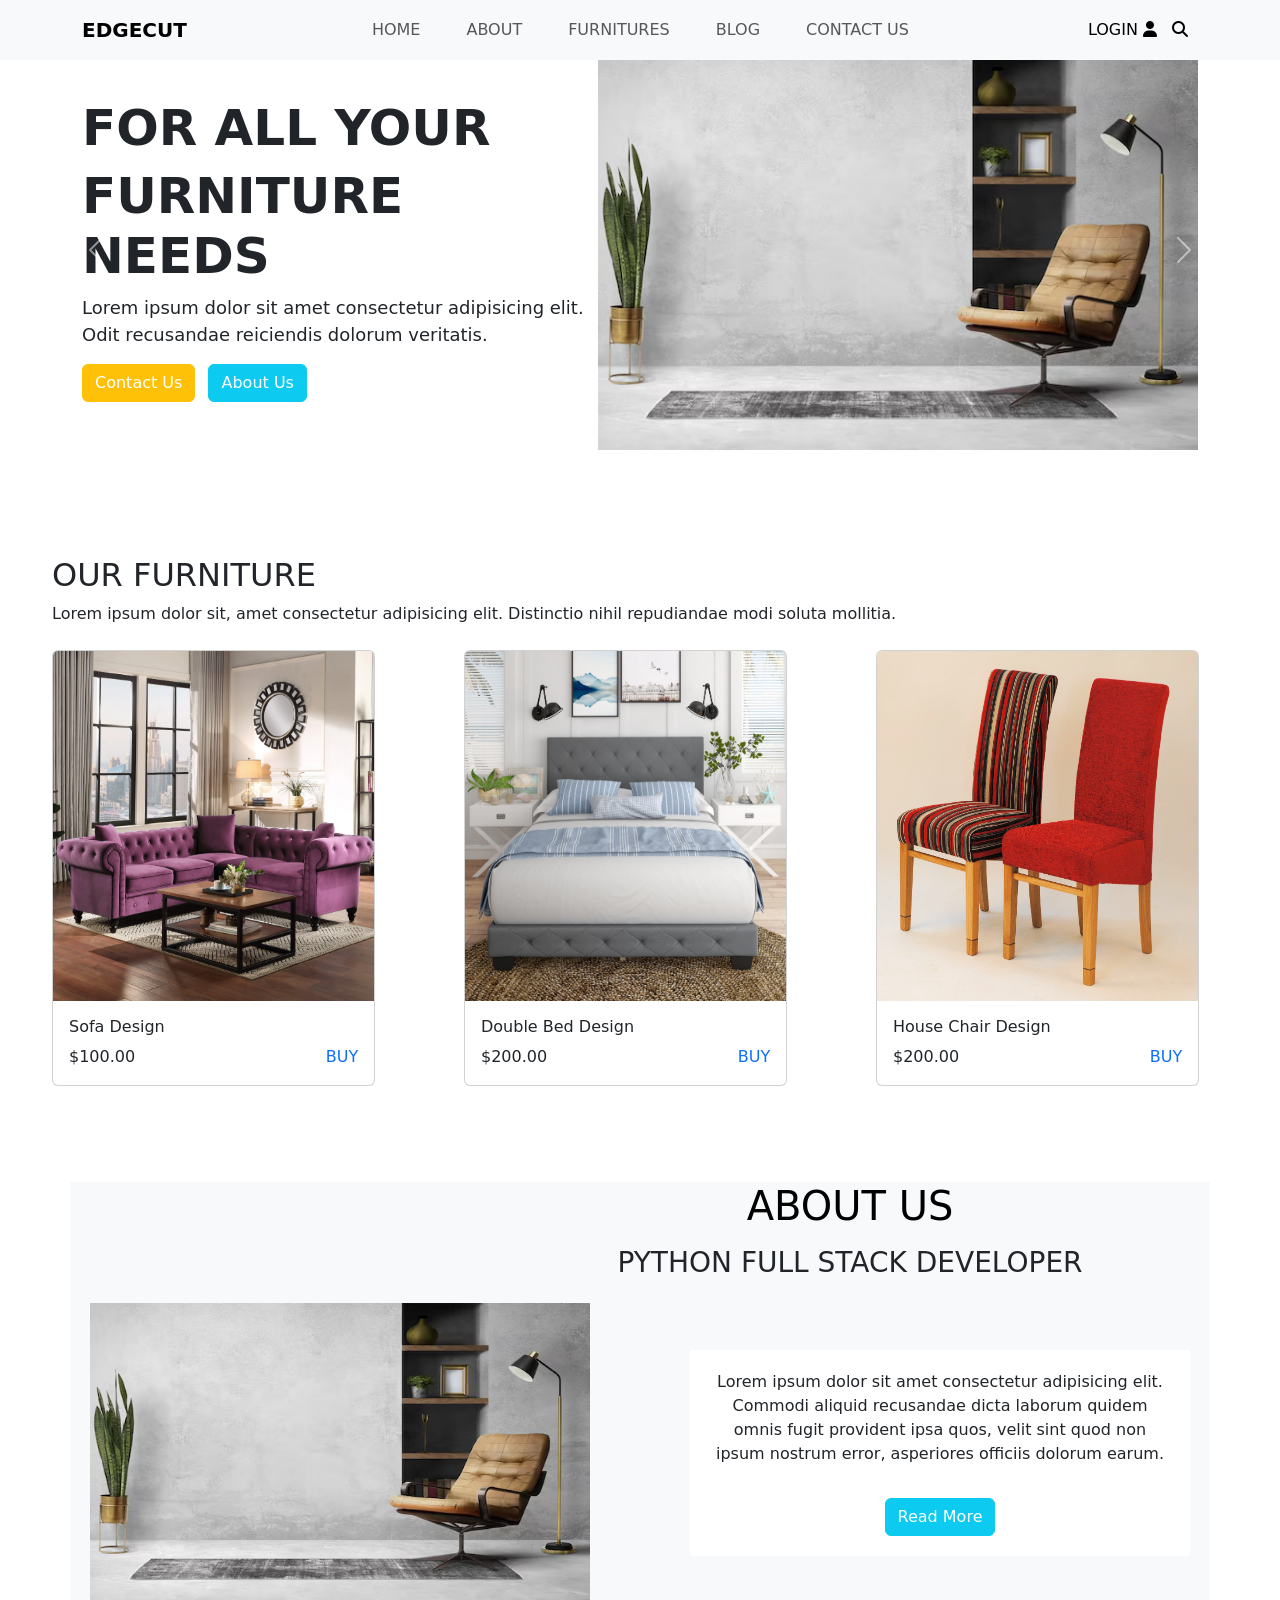
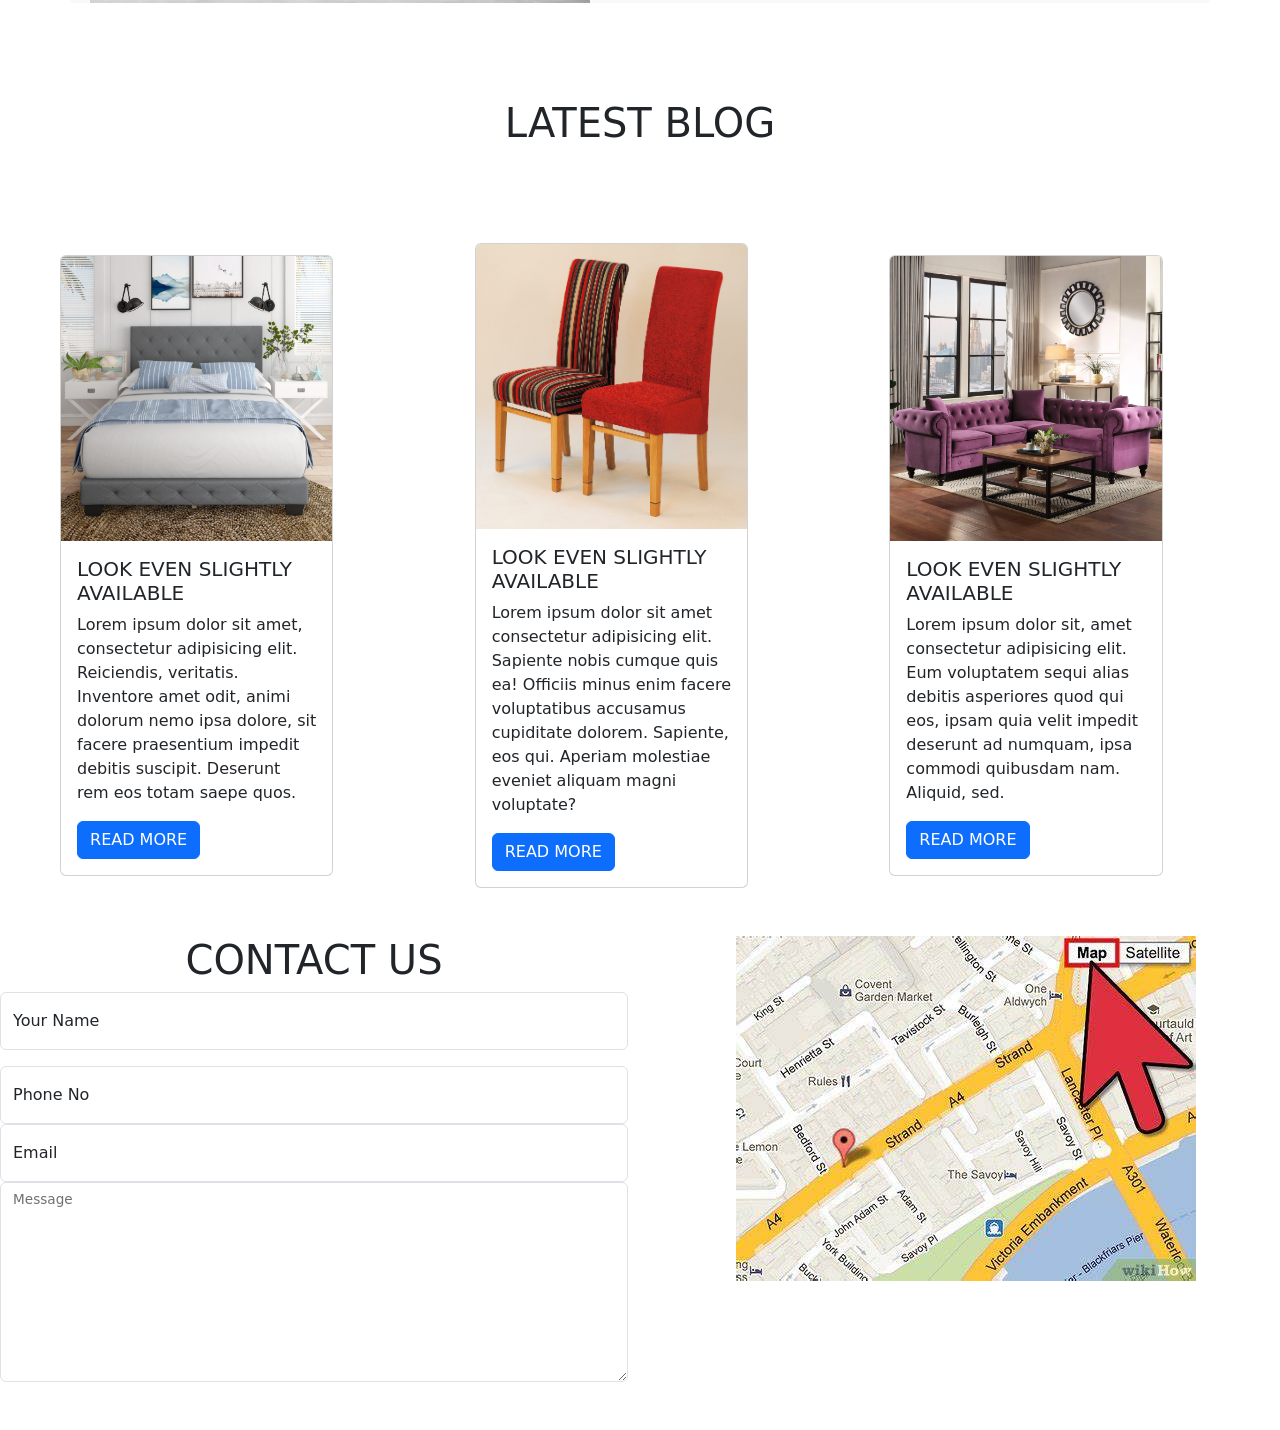
<file: index.html>
<!DOCTYPE html>
<html lang="en">

<head>
  <meta charset="UTF-8">
  <meta name="viewport" content="width=device-width, initial-scale=1.0">
  <title>demo</title>
  <link rel="stylesheet" href="demo.css">
  <link href="https://cdn.jsdelivr.net/npm/bootstrap@5.0.2/dist/css/bootstrap.min.css" rel="stylesheet"
    integrity="sha384-EVSTQN3/azprG1Anm3QDgpJLIm9Nao0Yz1ztcQTwFspd3yD65VohhpuuCOmLASjC" crossorigin="anonymous">
  <link rel="stylesheet" href="https://cdnjs.cloudflare.com/ajax/libs/font-awesome/6.7.2/css/all.min.css"
    integrity="sha512-Evv84Mr4kqVGRNSgIGL/F/aIDqQb7xQ2vcrdIwxfjThSH8CSR7PBEakCr51Ck+w+/U6swU2Im1vVX0SVk9ABhg=="
    crossorigin="anonymous" referrerpolicy="no-referrer" />

</head>

<body>
  <div class="main">
    <!-- navbar-start -->
    <nav class="navbar navbar-expand-lg navbar-light bg-light fixed-top ">
      <div class="container ">
        <a href="" class="navbar-brand " style="font-weight: bold ;">EDGECUT</a>
        <ul class="navbar-nav   ">
          <li class="nav-item">
            <a class="nav-link" aria-current="page" href="#home">HOME</a>
          </li>
          <li class="nav-item">
            <a class="nav-link " href="#about">ABOUT</a>
          </li>
          <li class="nav-item">
            <a class="nav-link" href="#furnitures">FURNITURES</a>
          </li>
          <li class="nav-item">
            <a class="nav-link" href="#blog">BLOG</a>
          </li>
          <li class="nav-item">
            <a class="nav-link" href="#conmtact us">CONTACT US</a>
          </li>
        </ul>
        <form class=" socialicons  justify-content-end">
          <a href="" style="color: black;">LOGIN <i class="fa-solid fa-user" style="color: #000000;"></i></a>
          <a href=""><i class="fa-solid fa-magnifying-glass" style="color: #000000;"></i></a>
        </form>

      </div>
    </nav>

    <!-- navbar-end -->

    <!-- home-start  -->
    <div id="furnitureCarousel" class="carousel slide" data-bs-ride="carousel">
      <div class="carousel-inner">
        <!-- Slide 1 -->
        <div class="carousel-item active">
          <div class="carousel-content container">
            <div class="carousel-text">
              <h1>FOR ALL YOUR</h1>
              <h1>FURNITURE NEEDS</h1>
              <p>Lorem ipsum dolor sit amet consectetur adipisicing elit. Odit recusandae reiciendis dolorum veritatis.
              </p>
              <div>
                <a href="#contact" class="btn btn-warning text-white me-2">Contact Us</a>
                <a href="#about" class="btn btn-info text-white">About Us</a>
              </div>
            </div>
            <div class="carousel-image">
              <img src="./furniture.avif" alt="Furniture">
            </div>
          </div>
        </div>

        <!-- Slide 2 -->
        <div class="carousel-item">
          <div class="carousel-content container">
            <div class="carousel-text">
              <h1>Modern Sofa Collection</h1>
              <p>Find the perfect sofa that suits your home style.</p>
              <div>
                <a href="#contact" class="btn btn-warning text-white me-2">Contact Us</a>
                <a href="#about" class="btn btn-info text-white">About Us</a>
              </div>
            </div>
            <div class="carousel-image">
              <img src="./furniture.avif" alt="Sofa">
            </div>
          </div>
        </div>

        <!-- Slide 3 -->
        <div class="carousel-item">
          <div class="carousel-content container">
            <div class="carousel-text">
              <h1>Comfortable Bed Designs</h1>
              <p>Experience luxury and comfort with our premium beds.</p>
              <div>
                <a href="#contact" class="btn btn-warning text-white me-2">Contact Us</a>
                <a href="#about" class="btn btn-info text-white">About Us</a>
              </div>
            </div>
            <div class="carousel-image">
              <img src="./furniture.avif" alt="Bed">
            </div>
          </div>
        </div>
      </div>

      <!-- Carousel Controls -->
      <button class="carousel-control-prev" type="button" data-bs-target="#furnitureCarousel" data-bs-slide="prev">
        <span class="carousel-control-prev-icon"></span>
      </button>
      <button class="carousel-control-next" type="button" data-bs-target="#furnitureCarousel" data-bs-slide="next">
        <span class="carousel-control-next-icon"></span>
      </button>
    </div>
    <!-- Carousel End -->

    <!-- card-start -->



    <div class="row mt-5 ms-5 d-flex align-items-center justify-content-start g-2">
      <div>
        <h2>OUR FURNITURE</h2>
        <p>Lorem ipsum dolor sit, amet consectetur adipisicing elit. Distinctio nihil repudiandae modi soluta mollitia.
        </p>
      </div>

      <div class="cards col-md-4 mt-2">
        <div class="card" style="width: 80%;">
          <img src="./sofa.webp" style="height: 350px;" class="card-img-top" alt="Sofa">
          <div class="card-body text-start">
            <h6 class="card-title">Sofa Design</h6>
            <p class="card-text d-flex justify-content-between">
              $100.00 <span><a href="#" style="text-decoration: none;">BUY</a></span>
            </p>
          </div>
        </div>
      </div>

      <div class="col-md-4 mt-2">
        <div class="card" style="width: 80%;">
          <img src="./bed.webp" style="height: 350px;" class="card-img-top" alt="Bed">
          <div class="card-body text-start">
            <h6 class="card-title">Double Bed Design</h6>
            <p class="card-text d-flex justify-content-between">
              $200.00 <span><a href="#" style="text-decoration: none;">BUY</a></span>
            </p>
          </div>
        </div>
      </div>

      <div class="col-md-4 mt-2">
        <div class="card" style="width: 80%;">
          <img src="./chair.jpeg" style="height: 350px;" class="card-img-top" alt="Chair">
          <div class="card-body text-start">
            <h6 class="card-title">House Chair Design</h6>
            <p class="card-text d-flex justify-content-between">
              $200.00 <span><a href="#" style="text-decoration: none;">BUY</a></span>
            </p>
          </div>
        </div>
      </div>
    </div>


    <!-- card-end -->





    <!-- about-start -->
    <br><br>
    <div class="container my-5 about-container">
      <h1 class="text-center text-black" style="margin-left: 420px;">ABOUT US</h1>
      <h3 class="text-center text-dark mt-3" style="margin-left: 420px;">PYTHON FULL STACK DEVELOPER</h3>

      <div class="about-content mt-4 d-flex flex-column flex-md-row align-items-center justify-content-center">
        <!-- Image Section -->
        <img src="./furniture.avif" alt="About Image" class="about-image" height="300px" width="500px">

        <!-- About Details -->
        <div class="about-text">
          <p class="text-dark justify-content-between">
            Lorem ipsum dolor sit amet consectetur adipisicing elit. Commodi aliquid recusandae dicta laborum quidem
            omnis fugit provident ipsa quos, velit sint quod non ipsum nostrum error, asperiores officiis dolorum earum.
          </p>
          <button class="btn btn-info text-white mt-3">Read More</button>
        </div>
      </div>
    </div>


    <!-- about-end -->

    <div>
      <center>
        <h1 class="py-5">LATEST BLOG</h1>
      </center>
      <div class="row mt-5 ms-5 d-flex align-items-center justify-content-center">
        <div class="col-4">
          <div class="card d-flex align-items-center" style="width: 70%;">
            <img src="./bed.webp" style="height: 285px;" class="card-img-top" alt="...">
            <div class="card-body">
              <h5 class="card-title">LOOK EVEN SLIGHTLY AVAILABLE</h5>
              <p class="card-text">Lorem ipsum dolor sit amet, consectetur adipisicing elit. Reiciendis, veritatis.
                Inventore amet odit, animi dolorum nemo ipsa dolore, sit facere praesentium impedit debitis suscipit.
                Deserunt rem eos totam saepe quos.</p>
              <a href="#" class="btn btn-primary">READ MORE</a>
            </div>
          </div>
        </div>
        <div class="col-4">
          <div class="card d-flex align-items-center" style="width: 70%;">
            <img src="./chair.jpeg" style="height: 285px;" class="card-img-top" alt="...">
            <div class="card-body">
              <h5 class="card-title">LOOK EVEN SLIGHTLY AVAILABLE</h5>
              <p class="card-text">Lorem ipsum dolor sit amet consectetur adipisicing elit. Sapiente nobis cumque quis
                ea! Officiis minus enim facere voluptatibus accusamus cupiditate dolorem. Sapiente, eos qui. Aperiam
                molestiae eveniet aliquam magni voluptate?</p>
              <a href="#" class="btn btn-primary">READ MORE</a>
            </div>
          </div>
        </div>
        <div class="col-4">
          <div class="card d-flex align-items-center" style="width: 70%;">
            <img src="./sofa.webp" style="height: 285px;" class="card-img-top" alt="...">
            <div class="card-body">
              <h5 class="card-title">LOOK EVEN SLIGHTLY AVAILABLE</h5>
              <p class="card-text">Lorem ipsum dolor sit, amet consectetur adipisicing elit. Eum voluptatem sequi alias
                debitis asperiores quod qui eos, ipsam quia velit impedit deserunt ad numquam, ipsa commodi quibusdam
                nam. Aliquid, sed.</p>
              <a href="#" class="btn btn-primary">READ MORE</a>
            </div>
          </div>
        </div>
      </div>
    </div>
<center>
    <div class="row py-5">
      <div class="col-md-6">
        <center><h1>CONTACT US</h1></center>
        <div class="form-floating mb-3">
          <input type="email" class="form-control" id="floatingInput" placeholder="name@example.com">
          <label for="floatingInput">Your Name</label>
        </div>
        <div class="form-floating">
          <input type="password" class="form-control" id="floatingPassword" placeholder="Password">
          <label for="floatingPassword">Phone No</label>
        </div>
        <div class="form-floating">
          <input type="password" class="form-control" id="floatingPassword" placeholder="Password">
          <label for="floatingPassword">Email</label>
        </div>
        <div class="form-floating">
          <textarea name="message" id="" class="form-control" style="height: 200px;"></textarea>
          <label for="floatingPassword">Message</label>
        </div>
      </div>
      
        <div class="col-md-6">
          <img src="./map.jpeg" alt="">
      </div>
    </div>
    </center>

  </div>

  <script src="https://cdn.jsdelivr.net/npm/bootstrap@5.0.2/dist/js/bootstrap.bundle.min.js"
    integrity="sha384-MrcW6ZMFYlzcLA8Nl+NtUVF0sA7MsXsP1UyJoMp4YLEuNSfAP+JcXn/tWtIaxVXM"
    crossorigin="anonymous"></script>

</body>

</html>
</file>
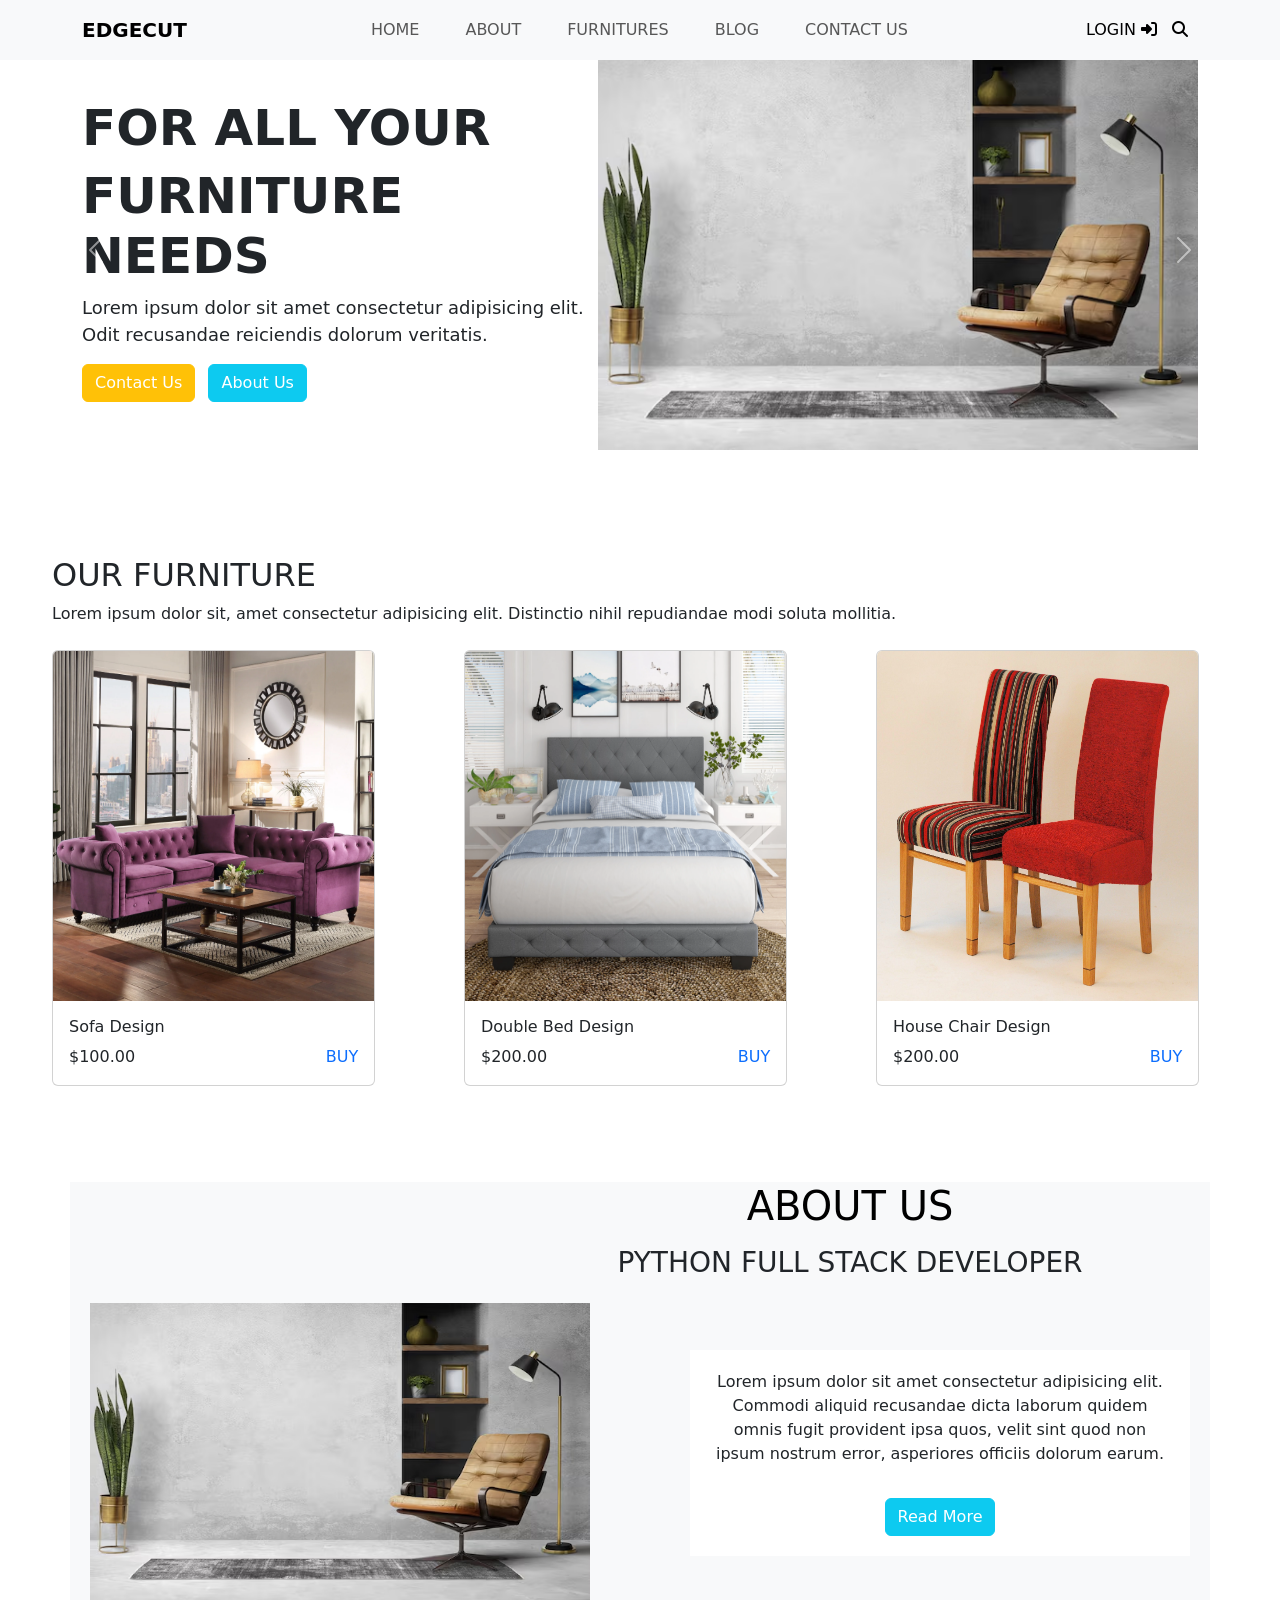
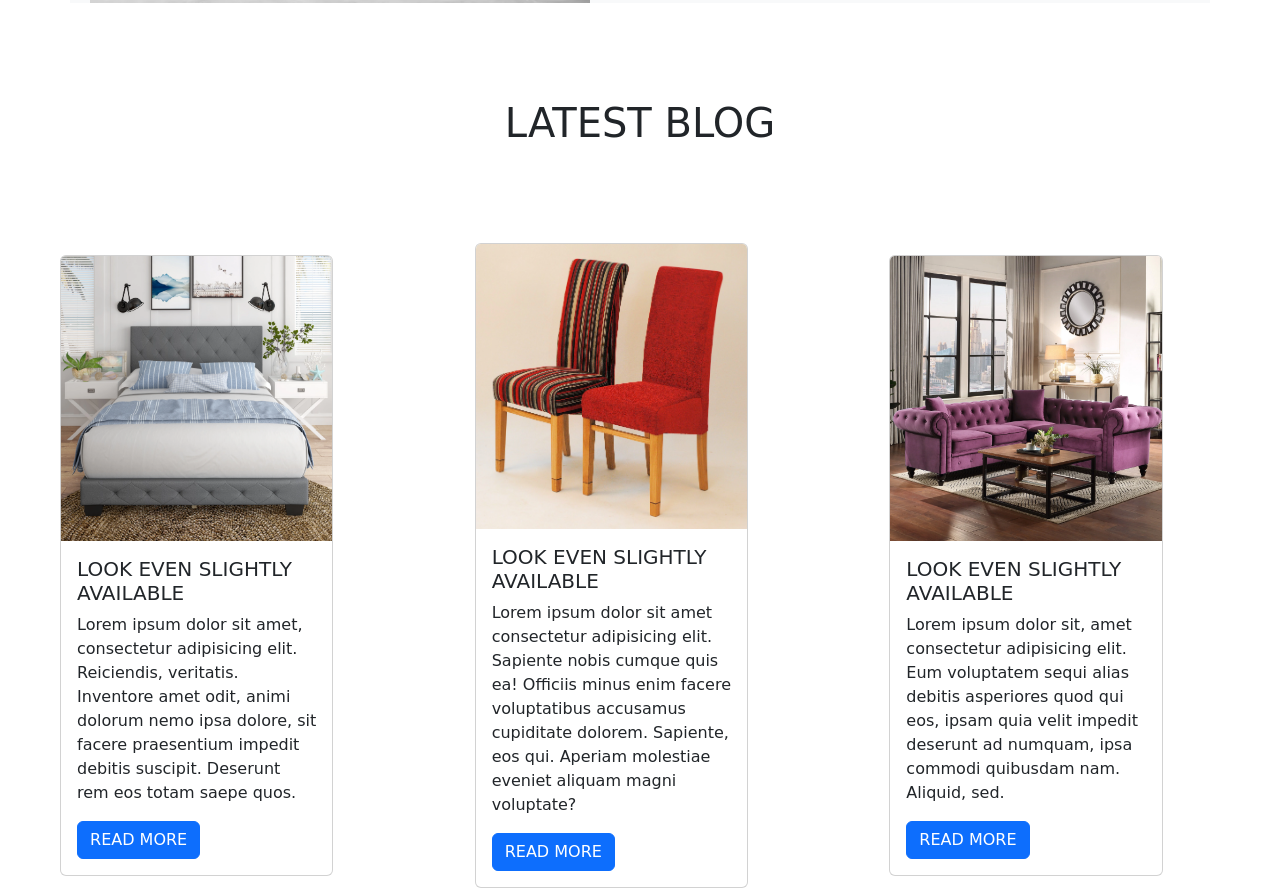
<file: demo.html>
<!DOCTYPE html>
<html lang="en">

<head>
  <meta charset="UTF-8">
  <meta name="viewport" content="width=device-width, initial-scale=1.0">
  <title>demo</title>
  <link rel="stylesheet" href="demo.css">
  <link href="https://cdn.jsdelivr.net/npm/bootstrap@5.0.2/dist/css/bootstrap.min.css" rel="stylesheet"
    integrity="sha384-EVSTQN3/azprG1Anm3QDgpJLIm9Nao0Yz1ztcQTwFspd3yD65VohhpuuCOmLASjC" crossorigin="anonymous">
  <link rel="stylesheet" href="https://cdnjs.cloudflare.com/ajax/libs/font-awesome/6.7.2/css/all.min.css"
    integrity="sha512-Evv84Mr4kqVGRNSgIGL/F/aIDqQb7xQ2vcrdIwxfjThSH8CSR7PBEakCr51Ck+w+/U6swU2Im1vVX0SVk9ABhg=="
    crossorigin="anonymous" referrerpolicy="no-referrer" />

</head>

<body>
  <div class="main">
    <!-- navbar-start -->
    <nav class="navbar navbar-expand-lg navbar-light bg-light fixed-top ">
      <div class="container ">
        <a href="" class="navbar-brand " style="font-weight: bold ;">EDGECUT</a>
        <ul class="navbar-nav   ">
          <li class="nav-item">
            <a class="nav-link" aria-current="page" href="#home">HOME</a>
          </li>
          <li class="nav-item">
            <a class="nav-link " href="#about">ABOUT</a>
          </li>
          <li class="nav-item">
            <a class="nav-link" href="#furnitures">FURNITURES</a>
          </li>
          <li class="nav-item">
            <a class="nav-link" href="#blog">BLOG</a>
          </li>
          <li class="nav-item">
            <a class="nav-link" href="#conmtact us">CONTACT US</a>
          </li>
        </ul>
        <form class=" socialicons  justify-content-end">
          <a href="" style="color: black;">LOGIN <i class="fas fa-sign-in-alt login-icon"
              style="color: #000000;"></i></a>
          <a href=""><i class="fa-solid fa-magnifying-glass" style="color: #000000;"></i></a>
        </form>

      </div>
    </nav>

    <!-- navbar-end -->

    <!-- home-start  -->
    <div id="furnitureCarousel" class="carousel slide" data-bs-ride="carousel">
      <div class="carousel-inner">
        <!-- Slide 1 -->
        <div class="carousel-item active">
          <div class="carousel-content container">
            <div class="carousel-text">
              <h1>FOR ALL YOUR</h1>
              <h1>FURNITURE NEEDS</h1>
              <p>Lorem ipsum dolor sit amet consectetur adipisicing elit. Odit recusandae reiciendis dolorum veritatis.
              </p>
              <div>
                <a href="#contact" class="btn btn-warning text-white me-2">Contact Us</a>
                <a href="#about" class="btn btn-info text-white">About Us</a>
              </div>
            </div>
            <div class="carousel-image">
              <img src="./furniture.avif" alt="Furniture">
            </div>
          </div>
        </div>

        <!-- Slide 2 -->
        <div class="carousel-item">
          <div class="carousel-content container">
            <div class="carousel-text">
              <h1>Modern Sofa Collection</h1>
              <p>Find the perfect sofa that suits your home style.</p>
              <div>
                <a href="#contact" class="btn btn-warning text-white me-2">Contact Us</a>
                <a href="#about" class="btn btn-info text-white">About Us</a>
              </div>
            </div>
            <div class="carousel-image">
              <img src="./furniture.avif" alt="Sofa">
            </div>
          </div>
        </div>

        <!-- Slide 3 -->
        <div class="carousel-item">
          <div class="carousel-content container">
            <div class="carousel-text">
              <h1>Comfortable Bed Designs</h1>
              <p>Experience luxury and comfort with our premium beds.</p>
              <div>
                <a href="#contact" class="btn btn-warning text-white me-2">Contact Us</a>
                <a href="#about" class="btn btn-info text-white">About Us</a>
              </div>
            </div>
            <div class="carousel-image">
              <img src="./furniture.avif" alt="Bed">
            </div>
          </div>
        </div>
      </div>

      <!-- Carousel Controls -->
      <button class="carousel-control-prev" type="button" data-bs-target="#furnitureCarousel" data-bs-slide="prev">
        <span class="carousel-control-prev-icon"></span>
      </button>
      <button class="carousel-control-next" type="button" data-bs-target="#furnitureCarousel" data-bs-slide="next">
        <span class="carousel-control-next-icon"></span>
      </button>
    </div>
    <!-- Carousel End -->

    <!-- card-start -->



    <div class="row mt-5 ms-5 d-flex align-items-center justify-content-start g-2">
      <div>
        <h2>OUR FURNITURE</h2>
        <p>Lorem ipsum dolor sit, amet consectetur adipisicing elit. Distinctio nihil repudiandae modi soluta mollitia.
        </p>
      </div>

      <div class="cards col-md-4 mt-2">
        <div class="card" style="width: 80%;">
          <img src="./sofa.webp" style="height: 350px;" class="card-img-top" alt="Sofa">
          <div class="card-body text-start">
            <h6 class="card-title">Sofa Design</h6>
            <p class="card-text d-flex justify-content-between">
              $100.00 <span><a href="#" style="text-decoration: none;">BUY</a></span>
            </p>
          </div>
        </div>
      </div>

      <div class="col-md-4 mt-2">
        <div class="card" style="width: 80%;">
          <img src="./bed.webp" style="height: 350px;" class="card-img-top" alt="Bed">
          <div class="card-body text-start">
            <h6 class="card-title">Double Bed Design</h6>
            <p class="card-text d-flex justify-content-between">
              $200.00 <span><a href="#" style="text-decoration: none;">BUY</a></span>
            </p>
          </div>
        </div>
      </div>

      <div class="col-md-4 mt-2">
        <div class="card" style="width: 80%;">
          <img src="./chair.jpeg" style="height: 350px;" class="card-img-top" alt="Chair">
          <div class="card-body text-start">
            <h6 class="card-title">House Chair Design</h6>
            <p class="card-text d-flex justify-content-between">
              $200.00 <span><a href="#" style="text-decoration: none;">BUY</a></span>
            </p>
          </div>
        </div>
      </div>
    </div>


    <!-- card-end -->





    <!-- about-start -->
     <br><br>
    <div class="container my-5 about-container">
      <h1 class="text-center text-black" style="margin-left: 420px;">ABOUT US</h1>
      <h3 class="text-center text-dark mt-3" style="margin-left: 420px;">PYTHON FULL STACK DEVELOPER</h3>
  
      <div class="about-content mt-4 d-flex flex-column flex-md-row align-items-center justify-content-center">
          <!-- Image Section -->
          <img src="./furniture.avif" alt="About Image" class="about-image"  height="300px" width="500px">
  
          <!-- About Details -->
          <div class="about-text">
              <p class="text-dark justify-content-between">
                  Lorem ipsum dolor sit amet consectetur adipisicing elit. Commodi aliquid recusandae dicta laborum quidem
                  omnis fugit provident ipsa quos, velit sint quod non ipsum nostrum error, asperiores officiis dolorum earum.
              </p>
              <button class="btn btn-info text-white mt-3">Read More</button>
          </div>
      </div>
  </div>


    <!-- about-end -->

    <div>
      <center><h1 class="py-5" >LATEST BLOG</h1></center>
      <div class="row mt-5 ms-5 d-flex align-items-center justify-content-center">
        <div class="col-4">
            <div class="card d-flex align-items-center" style="width: 70%;">
                <img src="./bed.webp" style="height: 285px;" class="card-img-top" alt="...">
                <div class="card-body">
                  <h5 class="card-title">LOOK EVEN SLIGHTLY AVAILABLE</h5>
                  <p class="card-text">Lorem ipsum dolor sit amet, consectetur adipisicing elit. Reiciendis, veritatis. Inventore amet odit, animi dolorum nemo ipsa dolore, sit facere praesentium impedit debitis suscipit. Deserunt rem eos totam saepe quos.</p>
                  <a href="#" class="btn btn-primary">READ MORE</a>
                </div>
              </div>
        </div>
        <div class="col-4">
            <div class="card d-flex align-items-center" style="width: 70%;">
                <img src="./chair.jpeg" style="height: 285px;" class="card-img-top" alt="...">
                <div class="card-body">
                  <h5 class="card-title">LOOK EVEN SLIGHTLY AVAILABLE</h5>
                  <p class="card-text">Lorem ipsum dolor sit amet consectetur adipisicing elit. Sapiente nobis cumque quis ea! Officiis minus enim facere voluptatibus accusamus cupiditate dolorem. Sapiente, eos qui. Aperiam molestiae eveniet aliquam magni voluptate?</p>
                  <a href="#" class="btn btn-primary">READ MORE</a>
                </div>
              </div>
        </div>
        <div class="col-4">
            <div class="card d-flex align-items-center" style="width: 70%;">
                <img src="./sofa.webp" style="height: 285px;"class="card-img-top" alt="...">
                <div class="card-body">
                  <h5 class="card-title">LOOK EVEN SLIGHTLY AVAILABLE</h5>
                  <p class="card-text">Lorem ipsum dolor sit, amet consectetur adipisicing elit. Eum voluptatem sequi alias debitis asperiores quod qui eos, ipsam quia velit impedit deserunt ad numquam, ipsa commodi quibusdam nam. Aliquid, sed.</p>
                  <a href="#" class="btn btn-primary">READ MORE</a>
                </div>
              </div>
        </div>
    </div>
    </div>
    

  </div>

  <script src="https://cdn.jsdelivr.net/npm/bootstrap@5.0.2/dist/js/bootstrap.bundle.min.js"
    integrity="sha384-MrcW6ZMFYlzcLA8Nl+NtUVF0sA7MsXsP1UyJoMp4YLEuNSfAP+JcXn/tWtIaxVXM"
    crossorigin="anonymous"></script>

</body>

</html>
</file>
<file: demo.css>
.container ul{
    gap: 30px;
}

.socialicons{
    display: flex;
    gap: 15px;
    padding: 10px;
}

.socialicons a{
    text-decoration: none;
}

.carousel-item {
    height: 500px;
  }

  .carousel-content {
    display: flex;
    align-items: center;
    justify-content: space-between;
    padding: 50px;
  }

  .carousel-text {
    max-width: 50%;
  }

  .carousel-text h1 {
    font-size: 50px;
    font-weight: bold;
  }

  .carousel-text p {
    font-size: 18px;
  }

  .carousel-image img {
    height: 400px;
    width: auto;
  }

.content{
    margin-top: 0px;
    margin-left: 300px;
    padding-top: 240px;
}

.home img{
    margin-left: 60%;
    margin-top: -23%;
}

.home btn{
    border: 0px;
    border-radius:0px;
}



.about-container {
    margin-top: 250px;
    background-color: #f8f9fa;
    max-width: 100%;
    padding: 0px;
}
.about-content {
    display: flex;
    flex-direction: column;
    align-items: center;
    text-align: center;
}
.about-image {
    margin-top:0px
    
}
.about-text {
    margin-left: 100px;
    background-color: white;
    padding: 20px;
    max-width: 500px;
}
</file>
